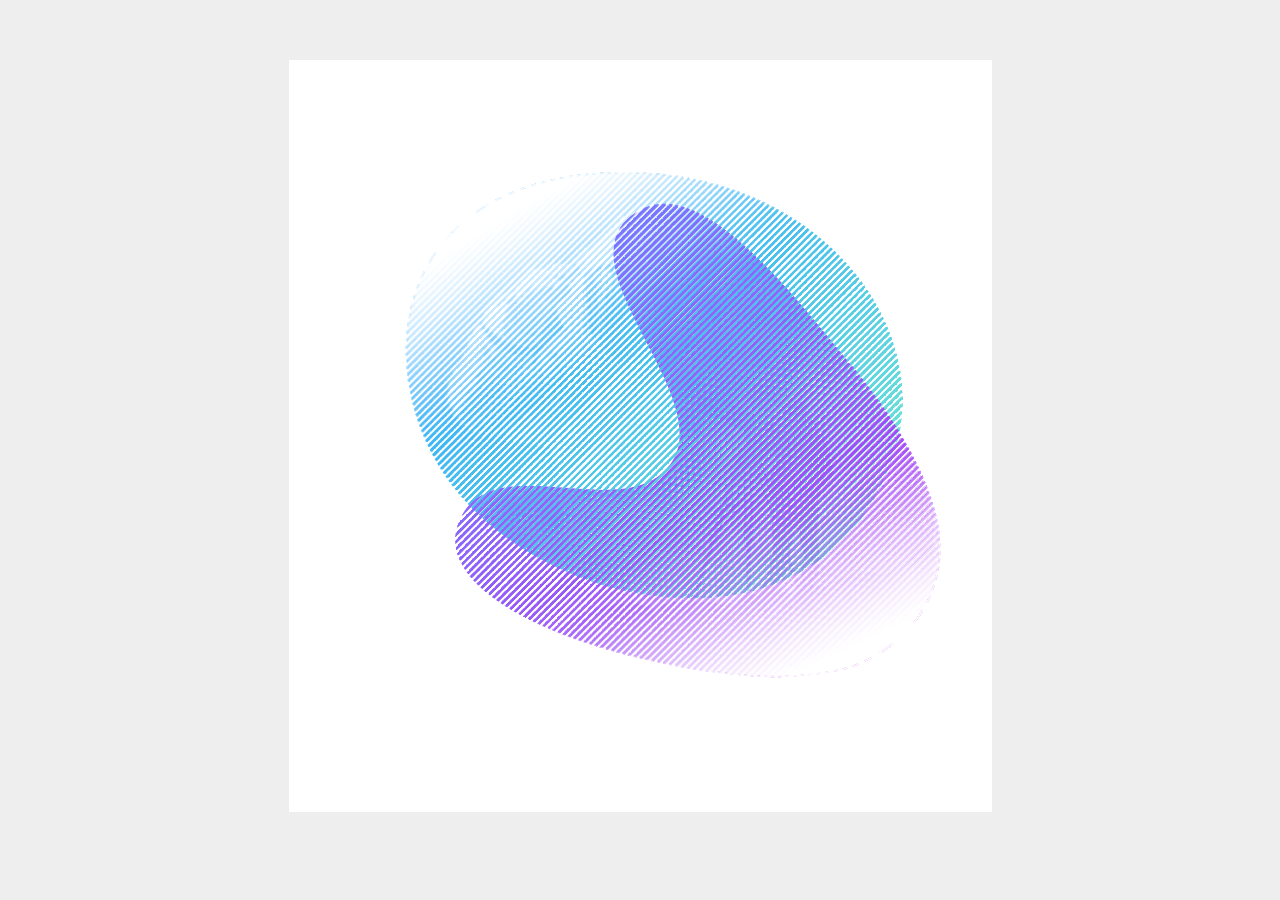
<file: docs/assets/tilt.html>
<html>
<head>
    <style>
        body {background:#eee;}
        .container {
            height: 752px;
            background-color: #fff;
            width: 703px;
            margin: 60px auto;
        }
        .box {
            position:absolute;
            height: 752px;
            background-color: #fff;
            width: 703px;
            background-image: url(images/1.png);
            background-size: cover;
            will-change: transform;
            transform-style: preserve-3d;
            transform: perspective(1000px);
        }
        .box2 {
            z-index:3;
            height: 752px;
            background-color: transparent;
            width: 703px;
            background-image: url(images/2.png);
            background-size: cover;
            will-change: transform;
            transform-style: preserve-3d;
            transform: perspective(1000px);
            transform: translateZ(5px);
        }

        .box3 {
            z-index:3;
            height: 752px;
            background-color: transparent;
            width: 703px;
            background-image: url(images/3.png);
            background-size: cover;
            will-change: transform;
            transform-style: preserve-3d;
            transform: perspective(1000px);
            transform: translateZ(5px);
        }

        .box4 {
            z-index:3;
            height: 752px;
            background-color: transparent;
            width: 703px;
            background-image: url(images/4.png);
            background-size: cover;
            will-change: transform;
            transform-style: preserve-3d;
            transform: perspective(1000px);
            transform: translateZ(5px);
        }

        .inner-img {
            display: block;
            height:100%;
            width:100%;
            transform: translateZ(10px);
        }
        .inner-img-2 {
            display: block;
            height:100%;
            width:100%;
            transform: translateZ(10px);
        }
    </style>
</head>
<body>

<!--<div class="container">
    <div class="box">
        <img src="images/2.png" class="inner-img" />

    </div>

    <div class="box2">
        <img src="images/4.png" class="inner-img-2" />
    </div>
</div>-->
<div class="container">
    <div class="box">
        <div class="box2">
            <div class="box3">
                <div class="box4">
                </div>
            </div>
        </div>
    </div>
</div>
<script type="text/javascript" src="js/vanilla-tilt.js"></script>
<script type="text/javascript">
    /*VanillaTilt.init(document.querySelector(".box,.box2"), {
        max: 25,
        speed: 400
    });*/

    VanillaTilt.init(document.querySelector(".box"), {
        max: 25,
        speed: 400
    });

    //It also supports NodeList
    //VanillaTilt.init(document.querySelectorAll(".box"));
</script>
</body>
</html>
</file>
